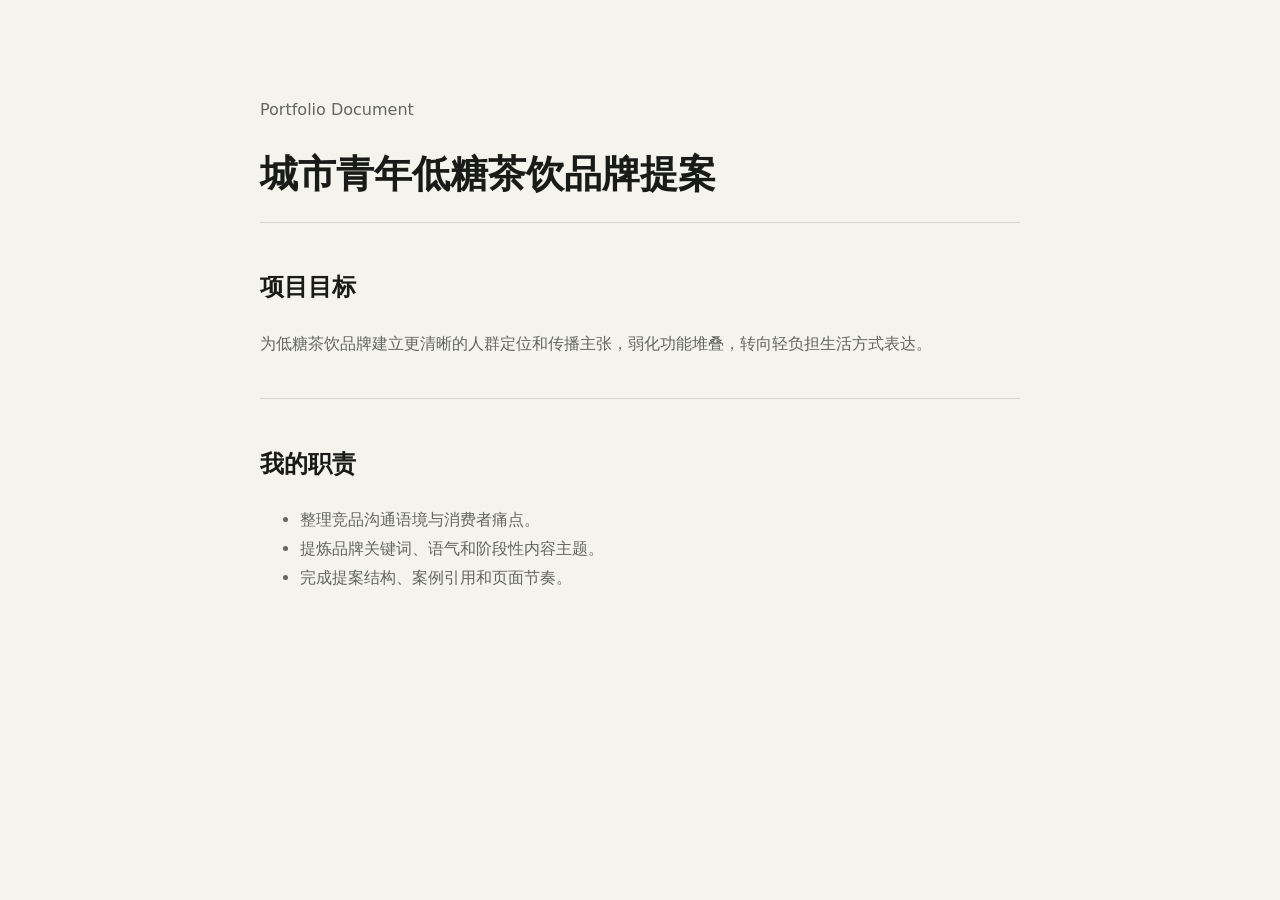
<file: assets/docs/brand-strategy-note.html>
<!doctype html>
<html lang="zh-CN">
  <head>
    <meta charset="UTF-8" />
    <meta name="viewport" content="width=device-width, initial-scale=1.0" />
    <title>城市青年低糖茶饮品牌提案</title>
    <style>
      body {
        margin: 0;
        font-family: "PingFang SC", "Microsoft YaHei", system-ui, sans-serif;
        color: #191b18;
        background: #f5f3ed;
        line-height: 1.8;
      }
      main {
        width: min(760px, calc(100% - 2rem));
        margin: 0 auto;
        padding: 5rem 0;
      }
      h1 {
        font-size: 2.4rem;
        line-height: 1.18;
      }
      section {
        padding: 1.5rem 0;
        border-top: 1px solid rgba(25, 27, 24, 0.14);
      }
      p,
      li {
        color: #62665f;
      }
    </style>
  </head>
  <body>
    <main>
      <p>Portfolio Document</p>
      <h1>城市青年低糖茶饮品牌提案</h1>
      <section>
        <h2>项目目标</h2>
        <p>为低糖茶饮品牌建立更清晰的人群定位和传播主张，弱化功能堆叠，转向轻负担生活方式表达。</p>
      </section>
      <section>
        <h2>我的职责</h2>
        <ul>
          <li>整理竞品沟通语境与消费者痛点。</li>
          <li>提炼品牌关键词、语气和阶段性内容主题。</li>
          <li>完成提案结构、案例引用和页面节奏。</li>
        </ul>
      </section>
    </main>
  </body>
</html>
</file>
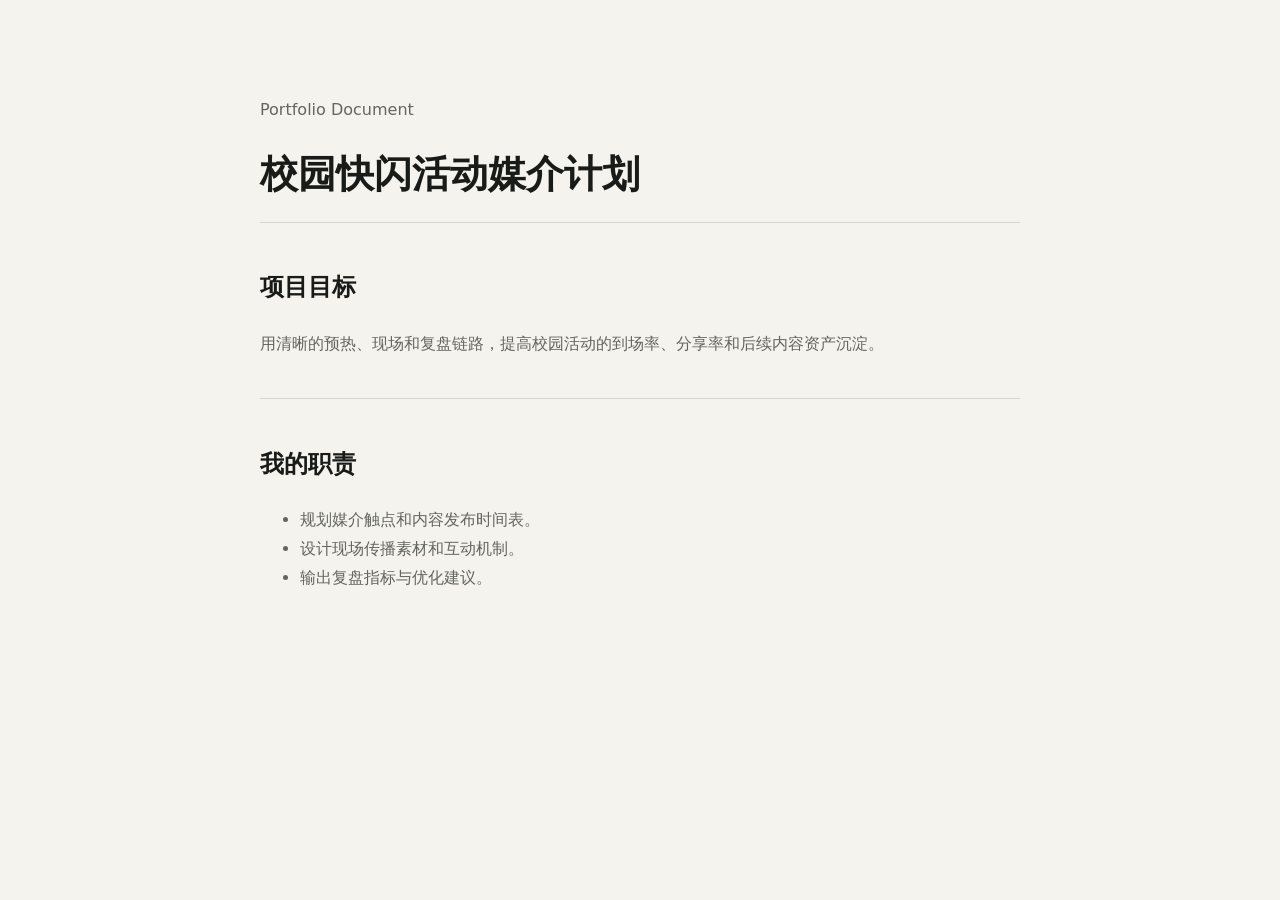
<file: assets/docs/media-plan-note.html>
<!doctype html>
<html lang="zh-CN">
  <head>
    <meta charset="UTF-8" />
    <meta name="viewport" content="width=device-width, initial-scale=1.0" />
    <title>校园快闪活动媒介计划</title>
    <style>
      body {
        margin: 0;
        font-family: "PingFang SC", "Microsoft YaHei", system-ui, sans-serif;
        color: #191b18;
        background: #f5f3ed;
        line-height: 1.8;
      }
      main {
        width: min(760px, calc(100% - 2rem));
        margin: 0 auto;
        padding: 5rem 0;
      }
      h1 {
        font-size: 2.4rem;
        line-height: 1.18;
      }
      section {
        padding: 1.5rem 0;
        border-top: 1px solid rgba(25, 27, 24, 0.14);
      }
      p,
      li {
        color: #62665f;
      }
    </style>
  </head>
  <body>
    <main>
      <p>Portfolio Document</p>
      <h1>校园快闪活动媒介计划</h1>
      <section>
        <h2>项目目标</h2>
        <p>用清晰的预热、现场和复盘链路，提高校园活动的到场率、分享率和后续内容资产沉淀。</p>
      </section>
      <section>
        <h2>我的职责</h2>
        <ul>
          <li>规划媒介触点和内容发布时间表。</li>
          <li>设计现场传播素材和互动机制。</li>
          <li>输出复盘指标与优化建议。</li>
        </ul>
      </section>
    </main>
  </body>
</html>
</file>
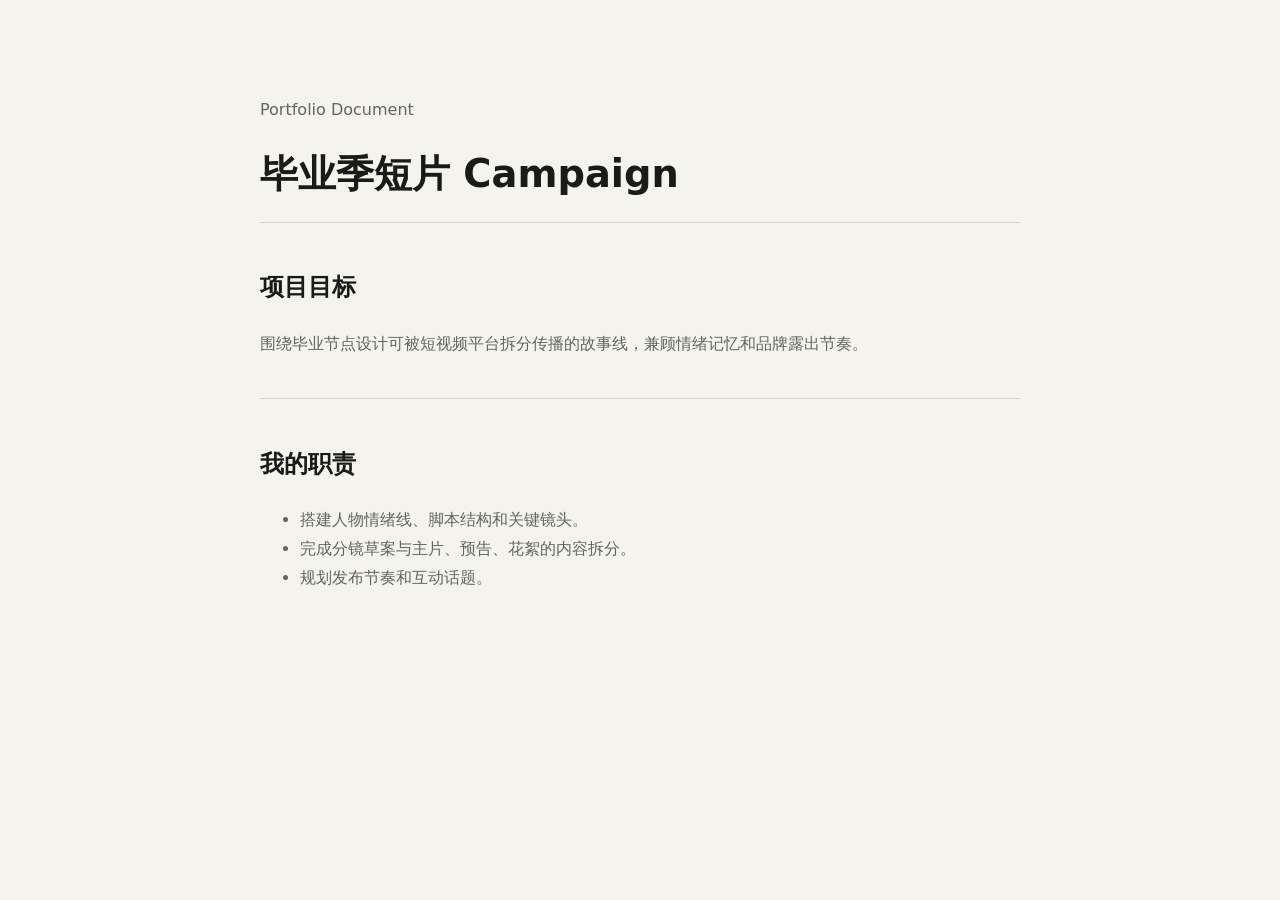
<file: assets/docs/video-campaign-note.html>
<!doctype html>
<html lang="zh-CN">
  <head>
    <meta charset="UTF-8" />
    <meta name="viewport" content="width=device-width, initial-scale=1.0" />
    <title>毕业季短片 Campaign</title>
    <style>
      body {
        margin: 0;
        font-family: "PingFang SC", "Microsoft YaHei", system-ui, sans-serif;
        color: #191b18;
        background: #f5f3ed;
        line-height: 1.8;
      }
      main {
        width: min(760px, calc(100% - 2rem));
        margin: 0 auto;
        padding: 5rem 0;
      }
      h1 {
        font-size: 2.4rem;
        line-height: 1.18;
      }
      section {
        padding: 1.5rem 0;
        border-top: 1px solid rgba(25, 27, 24, 0.14);
      }
      p,
      li {
        color: #62665f;
      }
    </style>
  </head>
  <body>
    <main>
      <p>Portfolio Document</p>
      <h1>毕业季短片 Campaign</h1>
      <section>
        <h2>项目目标</h2>
        <p>围绕毕业节点设计可被短视频平台拆分传播的故事线，兼顾情绪记忆和品牌露出节奏。</p>
      </section>
      <section>
        <h2>我的职责</h2>
        <ul>
          <li>搭建人物情绪线、脚本结构和关键镜头。</li>
          <li>完成分镜草案与主片、预告、花絮的内容拆分。</li>
          <li>规划发布节奏和互动话题。</li>
        </ul>
      </section>
    </main>
  </body>
</html>
</file>
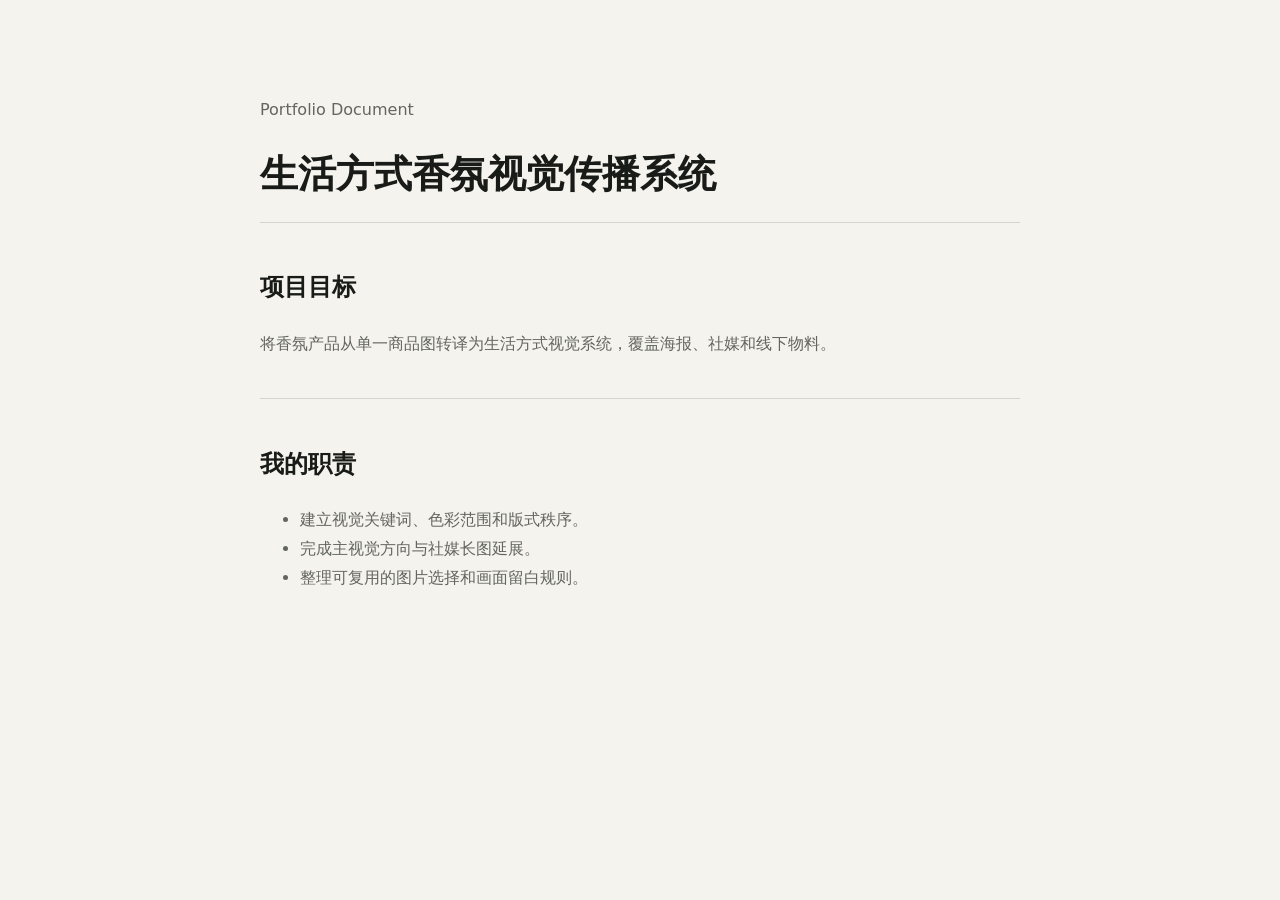
<file: assets/docs/visual-system-note.html>
<!doctype html>
<html lang="zh-CN">
  <head>
    <meta charset="UTF-8" />
    <meta name="viewport" content="width=device-width, initial-scale=1.0" />
    <title>生活方式香氛视觉传播系统</title>
    <style>
      body {
        margin: 0;
        font-family: "PingFang SC", "Microsoft YaHei", system-ui, sans-serif;
        color: #191b18;
        background: #f5f3ed;
        line-height: 1.8;
      }
      main {
        width: min(760px, calc(100% - 2rem));
        margin: 0 auto;
        padding: 5rem 0;
      }
      h1 {
        font-size: 2.4rem;
        line-height: 1.18;
      }
      section {
        padding: 1.5rem 0;
        border-top: 1px solid rgba(25, 27, 24, 0.14);
      }
      p,
      li {
        color: #62665f;
      }
    </style>
  </head>
  <body>
    <main>
      <p>Portfolio Document</p>
      <h1>生活方式香氛视觉传播系统</h1>
      <section>
        <h2>项目目标</h2>
        <p>将香氛产品从单一商品图转译为生活方式视觉系统，覆盖海报、社媒和线下物料。</p>
      </section>
      <section>
        <h2>我的职责</h2>
        <ul>
          <li>建立视觉关键词、色彩范围和版式秩序。</li>
          <li>完成主视觉方向与社媒长图延展。</li>
          <li>整理可复用的图片选择和画面留白规则。</li>
        </ul>
      </section>
    </main>
  </body>
</html>
</file>
